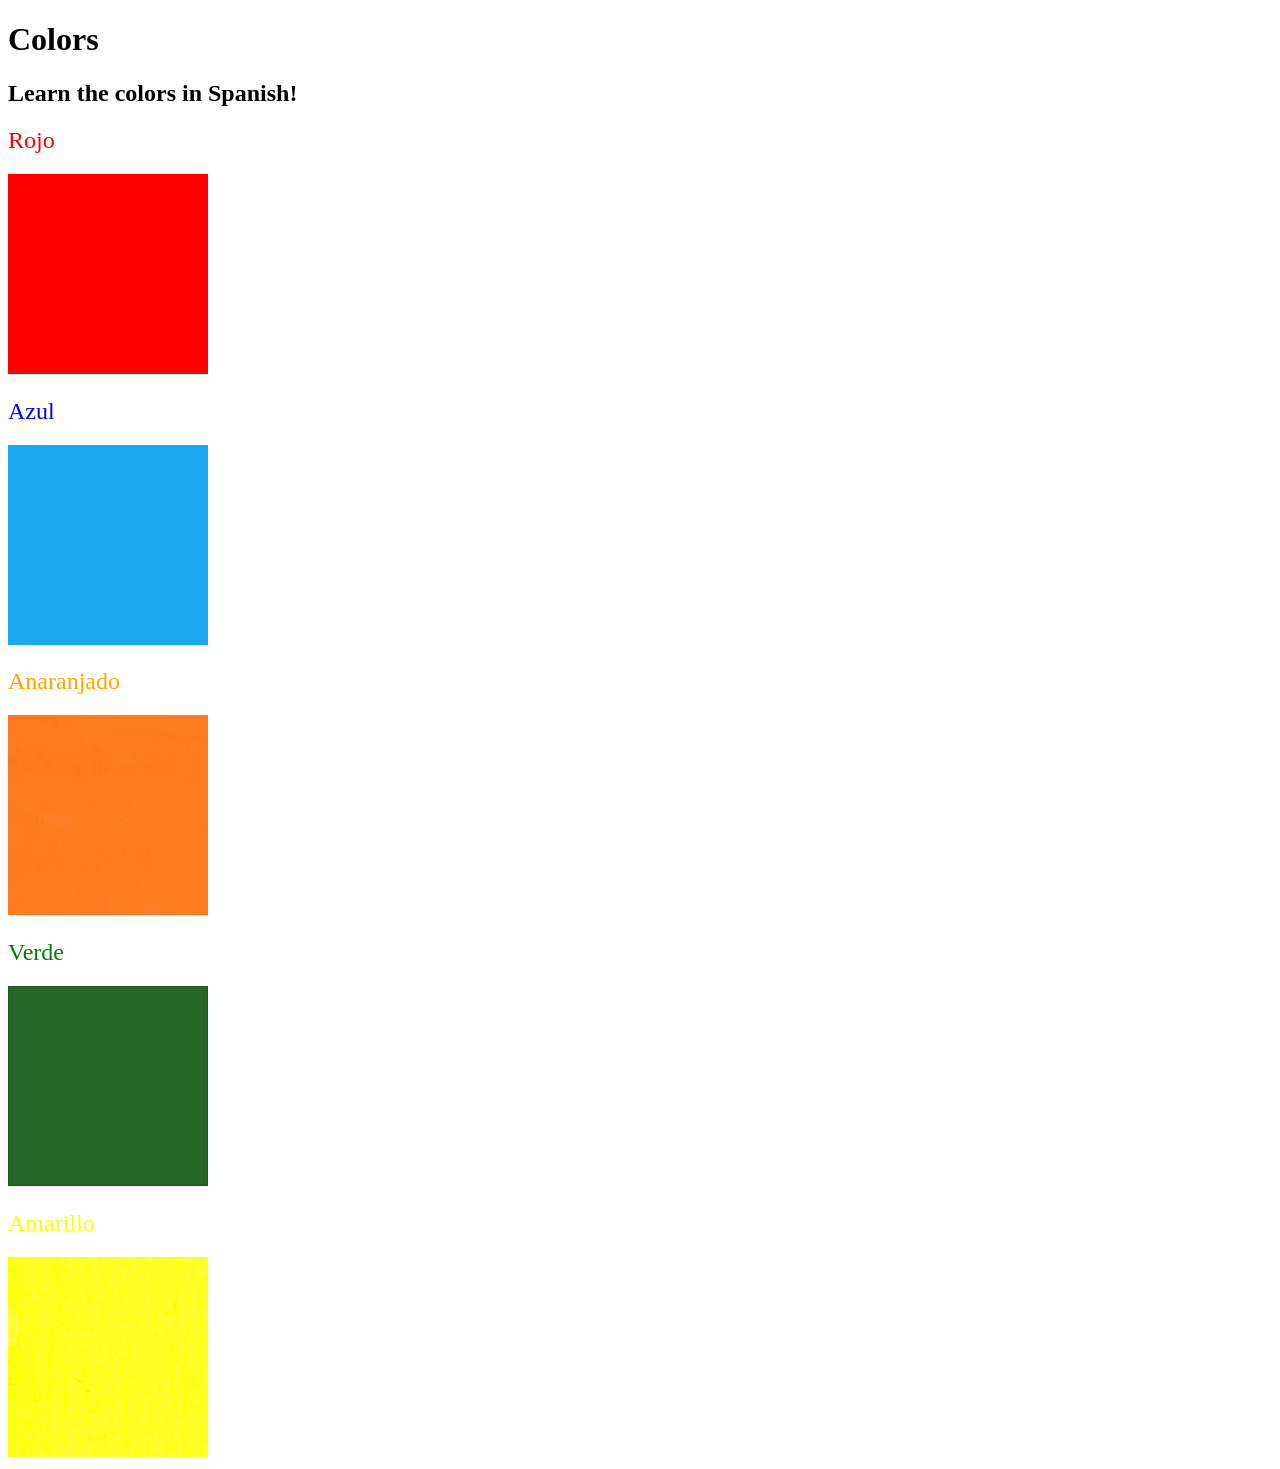
<file: 5.4 Color Vocab Project/index.html>
<!DOCTYPE html>
<html lang="en">

<head>
  <meta charset="UTF-8">
  <title>Spanish Vocabulary</title>
  <link rel="stylesheet" href="./style.css" />
</head>

<body>
  <h1>Colors</h1>
  <h2>Learn the colors in Spanish!</h2>
  <h2 class="color-title" id="red">Rojo</h2>
  <img class="color" src="./assets/images/red.png" alt="red" />

  <h2 class="color-title" id="blue">Azul</h2>
  <img src="./assets/images/blue.png" alt="blue" />

  <h2 class="color-title" id="orange">Anaranjado</h2>
  <img src="./assets/images/orange.png" alt="orange" />

  <h2 class="color-title" id="green">Verde</h2>
  <img src="./assets/images/green.png" alt="green" />

  <h2 class="color-title" id="yellow">Amarillo</h2>
  <img src="./assets/images/yellow.png" alt="yellow" />
</body>

</html>
</file>
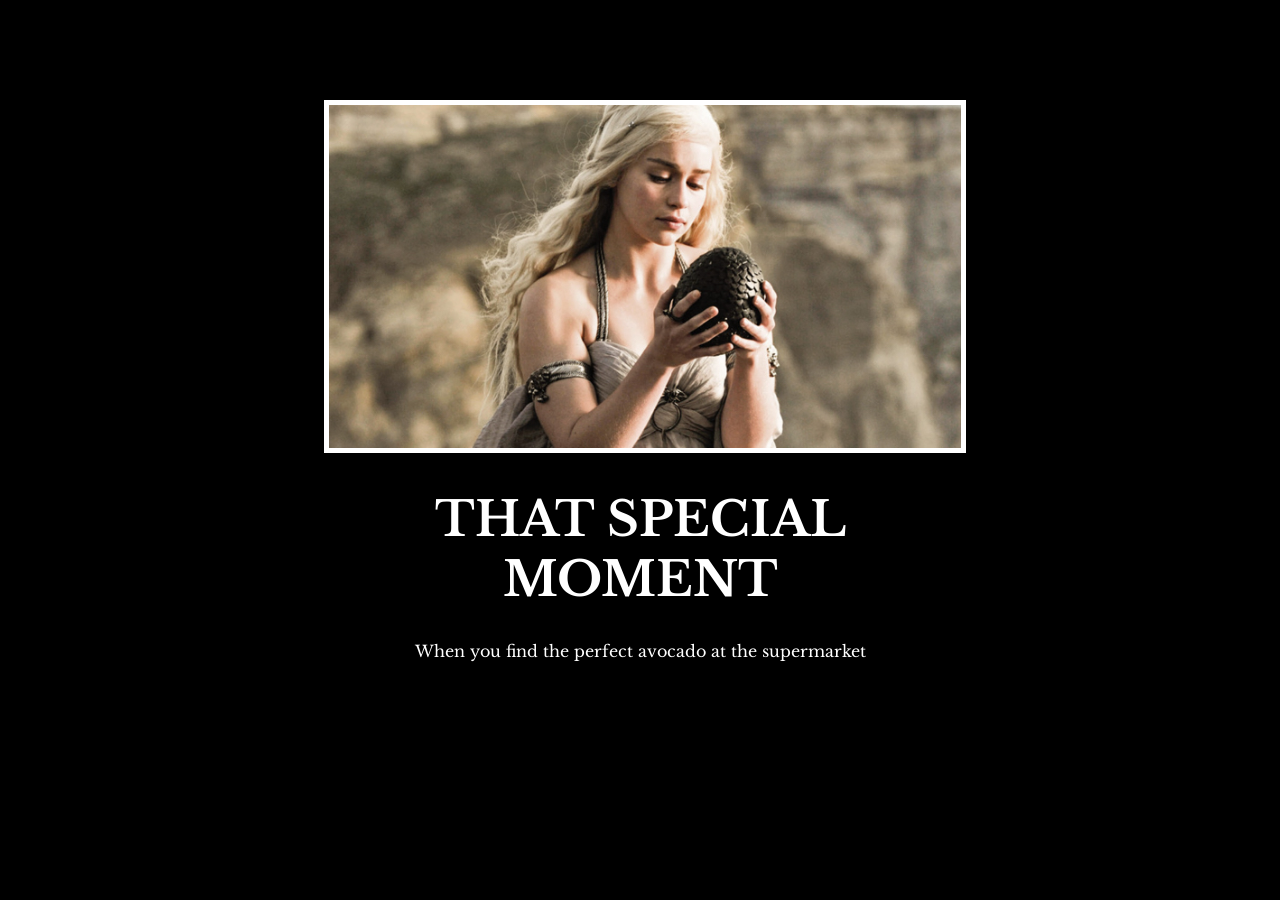
<file: 6.4 Motivation Meme Project/index.html>
<!DOCTYPE html>
<html lang="en">

<head>
  <meta charset="UTF-8">
  <title>Motivation Meme</title>
  <link rel="stylesheet" href="./style.css" />
  <link rel="preconnect" href="https://fonts.googleapis.com">
  <link rel="preconnect" href="https://fonts.gstatic.com" crossorigin>
  <link href="https://fonts.googleapis.com/css2?family=Libre+Baskerville&display=swap" rel="stylesheet">
</head>

<body>

  <div class="poster">
    <img class="motivation-img" src="./assets/images/daenerys.jpeg" src="daenerys with egg" />
    <h1>That Special Moment</h1>
    <p>When you find the perfect avocado at the supermarket</p>
  </div>
</body>

</html>
</file>
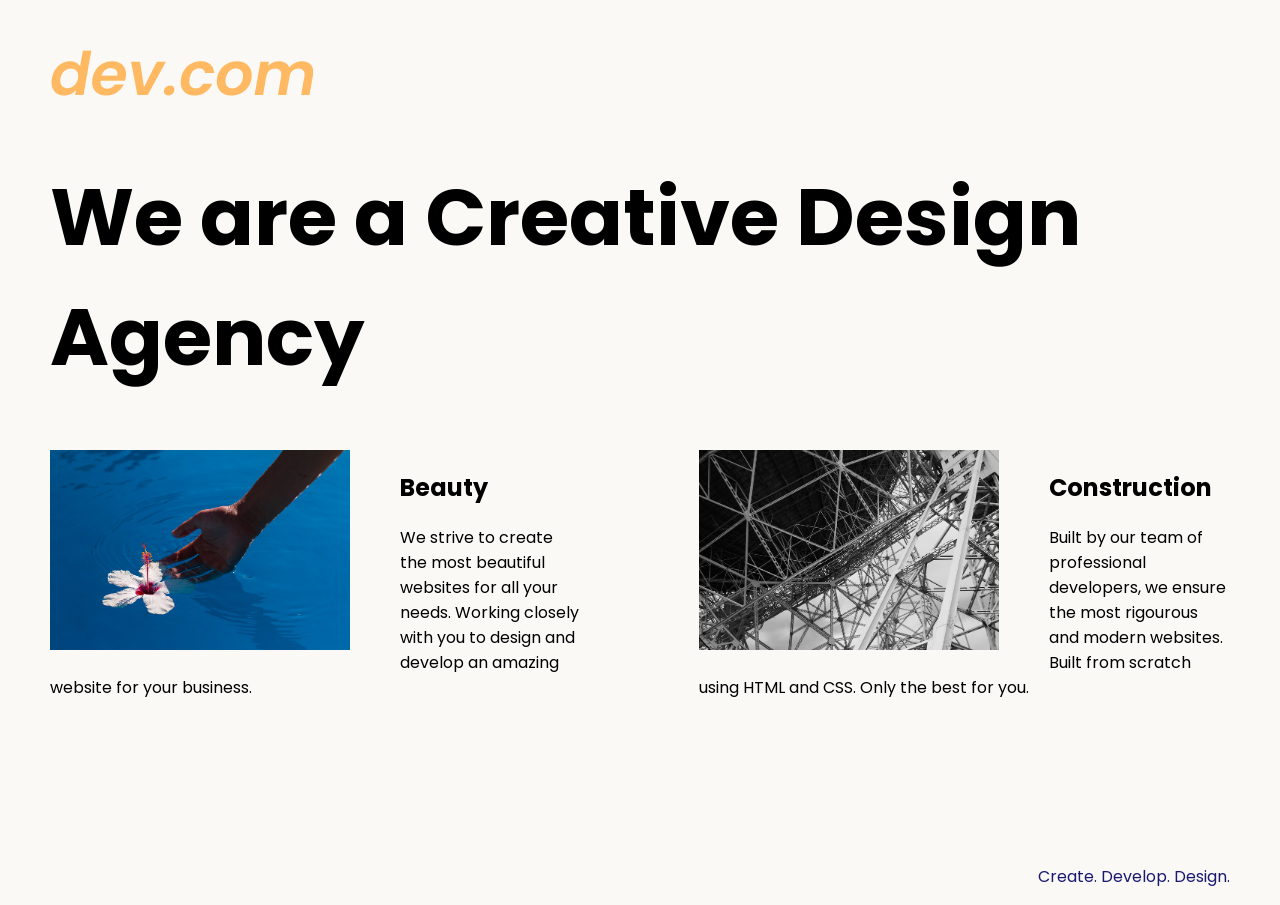
<file: 8.4 Web Design Agency Project/index.html>
<!DOCTYPE html>
<html lang="en">

<head>
  <meta charset="UTF-8">
  <meta name="viewport" content="width=device-width, initial-scale=1.0">
  <title>Agency</title>
  <link rel="stylesheet" href="./style.css">
  <link rel="preconnect" href="https://fonts.googleapis.com">
  <link rel="preconnect" href="https://fonts.gstatic.com" crossorigin>
  <link href="https://fonts.googleapis.com/css2?family=Poppins:wght@400;700&display=swap" rel="stylesheet">
</head>

<body>
  <div class="main">
    <img class="logo" src="./assets/images/logo.png" alt="logo">
    <h1>We are a Creative Design Agency</h1>
    <div class="left card"><img class="tile-image" src="./assets/images/beautiful.jpg" alt="hand and flower in water">
      <h2 class="card-title">Beauty</h2>
      <p class="card-text">We strive to create the most beautiful websites for all your needs. Working closely with you
        to
        design and
        develop an amazing website for your business.</p>
    </div>

    <div class="right card"><img class="tile-image" src="./assets/images/construction.jpg" alt="metal structure">
      <h2 class="card-title">Construction</h2>
      <p>Built by our team of professional developers, we ensure the most rigourous and modern websites. Built from
        scratch using HTML and CSS. Only the best for you.</p>
    </div>

  </div>
  <footer>
    <p>Create. Develop. Design.</p>
  </footer>
</body>

</html>
</file>
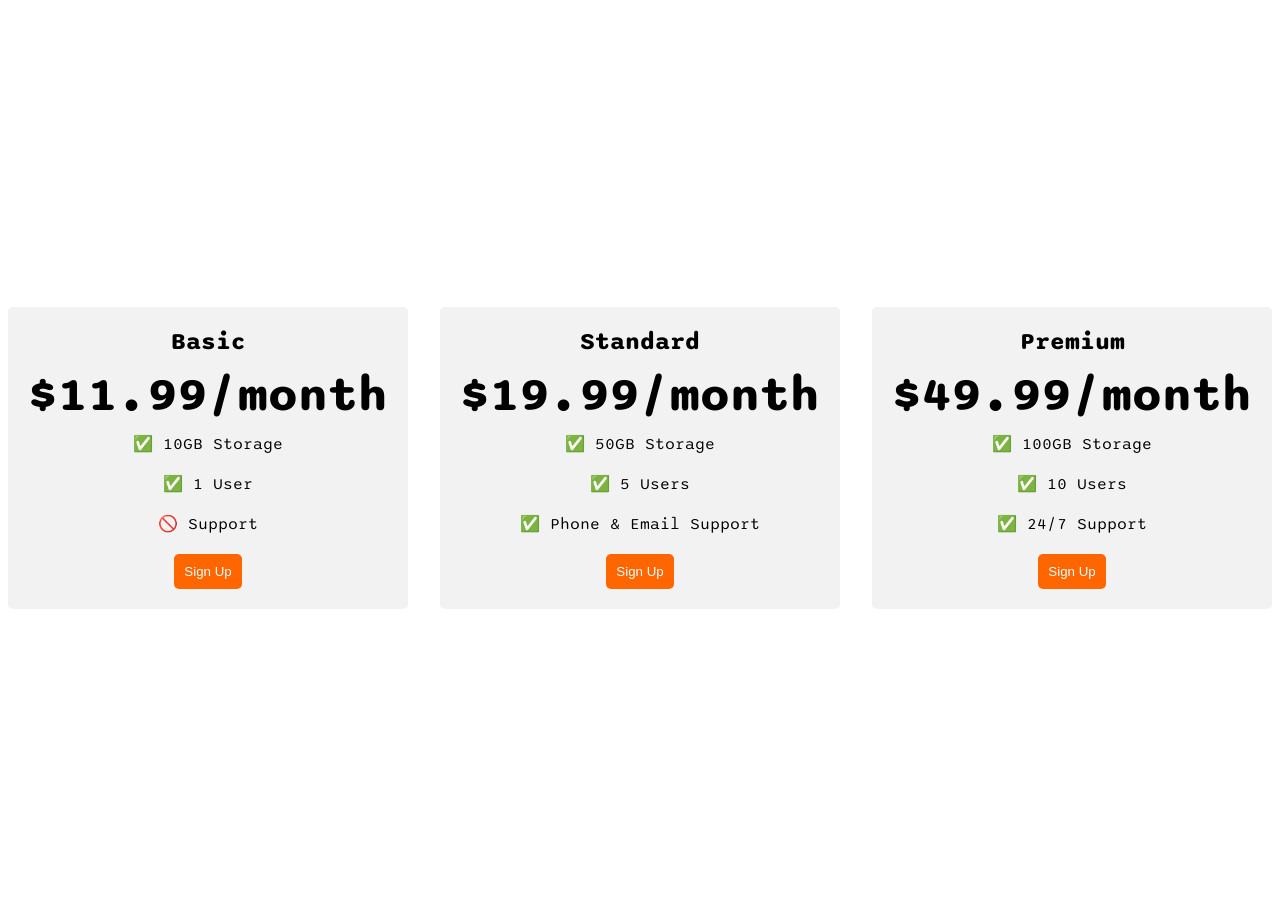
<file: 9.4 Flexbox Pricing Table Project/index.html>
<!DOCTYPE html>
<html>

<head>
  <title>Flexbox Pricing Table</title>
  <link rel="preconnect" href="https://fonts.googleapis.com">
  <link rel="preconnect" href="https://fonts.gstatic.com" crossorigin>
  <link href="https://fonts.googleapis.com/css2?family=Sono:wght@400;700&display=swap" rel="stylesheet">
  <style>
    body {
      font-family: 'Sono', sans-serif;
    }

    .pricing-container {
      display: flex;
      justify-content: center;
      align-items: center;
      height: 100vh;
      gap: 2rem;
    }

    .pricing-plan {
      flex: 1;
      max-width: 400px;
      padding: 20px;
      background-color: #f2f2f2;
      border-radius: 5px;
      text-align: center;
    }

    .plan-title {
      font-size: 24px;
      font-weight: bold;
      margin-bottom: 10px;
    }

    .plan-price {
      font-size: 48px;
      font-weight: bold;
      margin-bottom: 10px;
    }

    .plan-features {
      list-style: none;
      padding: 0;
      margin: 0;
    }

    .plan-features li {
      margin-bottom: 20px;
    }

    .plan-button {
      padding: 10px;
      background-color: #ff6600;
      color: #fff;
      border-radius: 5px;
      border: none;
    }

    @media (max-width: 1250px) {
      .pricing-container {
        flex-direction: column;
        height: 100%;
      }
    }
  </style>
</head>

<body>
  <div class="pricing-container">
    <div class="pricing-plan">
      <div class="plan-title">Basic</div>
      <div class="plan-price">$11.99/month</div>
      <ul class="plan-features">
        <li>✅ 10GB Storage</li>
        <li>✅ 1 User</li>
        <li>🚫 Support</li>
      </ul>
      <button class="plan-button">Sign Up</a>
    </div>
    <div class="pricing-plan">
      <div class="plan-title">Standard</div>
      <div class="plan-price">$19.99/month</div>
      <ul class="plan-features">
        <li>✅ 50GB Storage</li>
        <li>✅ 5 Users</li>
        <li>✅ Phone &amp; Email Support</li>
      </ul>
      <button class="plan-button">Sign Up</a>
    </div>
    <div class="pricing-plan">
      <div class="plan-title">Premium</div>
      <div class="plan-price">$49.99/month</div>
      <ul class="plan-features">
        <li>✅ 100GB Storage</li>
        <li>✅ 10 Users</li>
        <li>✅ 24/7 Support</li>
      </ul>
      <button class="plan-button">Sign Up</a>
    </div>
  </div>

</body>

</html>
</file>
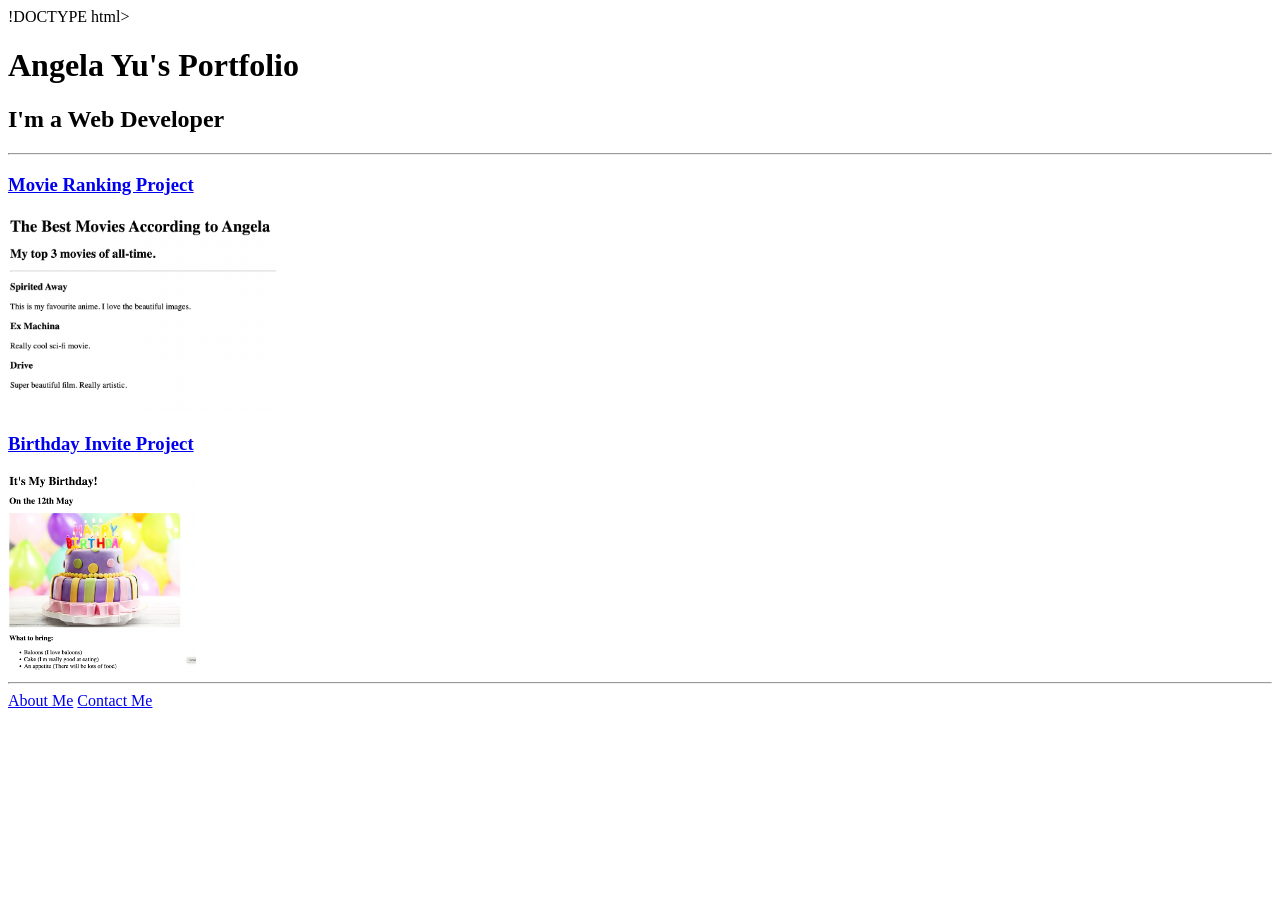
<file: 4.3+HTML+Portfolio+Project/4.3 HTML Porfolio Project/index.html>
!DOCTYPE html>
<html lang="en">

<head>
  <meta charset="UTF-8">
  <title>Angela's Portfolio</title>
</head>

<body>
  <h1>Angela Yu's Portfolio</h1>
  <h2>I'm a Web Developer</h2>
  <hr />
  <h3><a href="./public/movie-ranking.html">Movie Ranking Project</a></h3>
  <img src="./assets/images/movie-ranking.png" height="200" alt="movie ranking project preview"/>
  <h3><a href="./public/birthday-invite.html">Birthday Invite Project</a></h3>
  <img src="./assets/images/birthday-invite.png" height="200" alt="birthday invite project preview"/>
  <hr />
  <a href="./public/about.html">About Me</a>
  <a href="./public/contact.html">Contact Me</a>
</body>

</html>
</file>
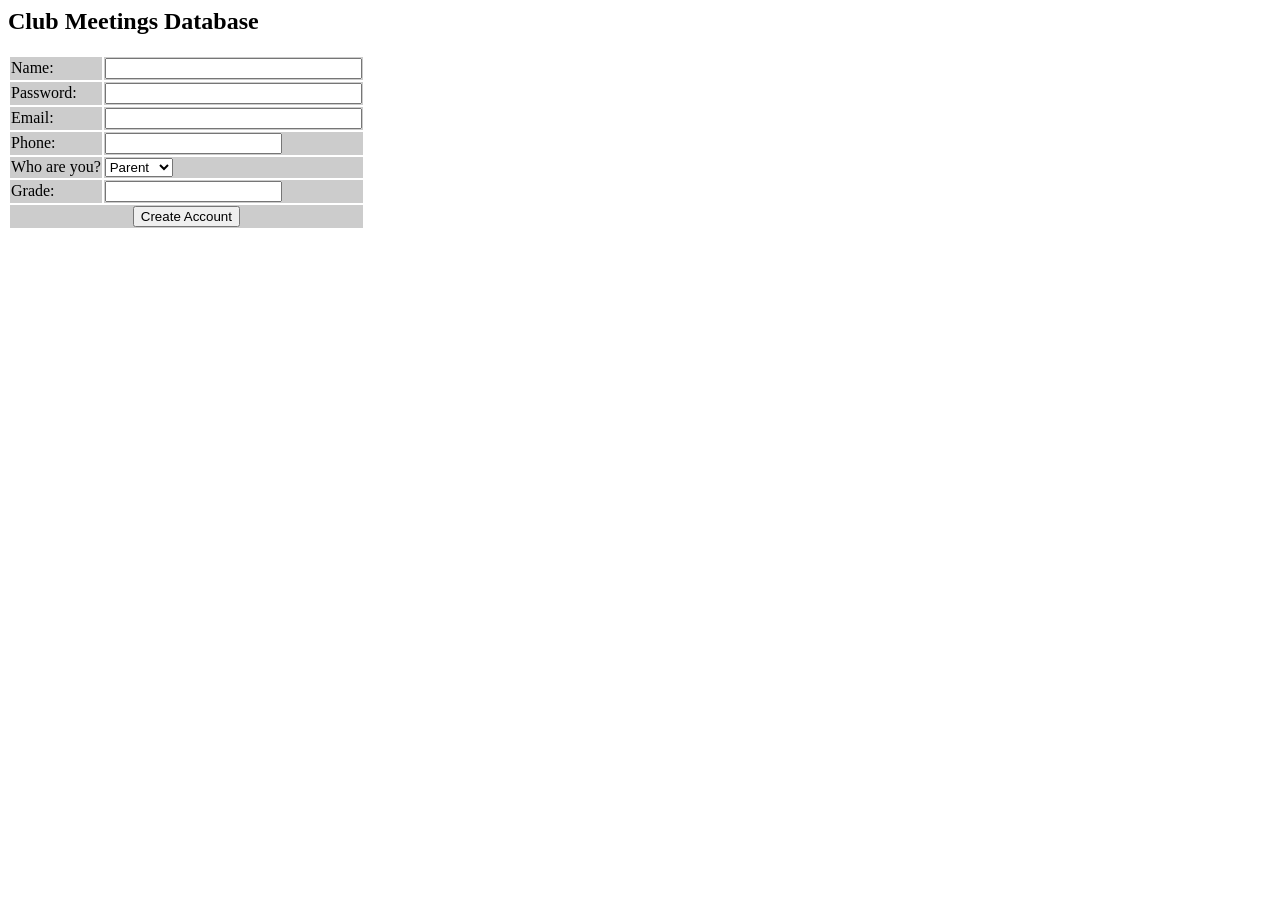
<file: Database Project/HTML Implementation/create_login.html>
<html>
<head>
  <title>Club Meetings Database</title>
</head>
<body>
<h2>Club Meetings Database</h2>

<form action="create_login.php" method="post">
<table border="0">
<tr bgcolor="#cccccc">
  <td>Name:</td>
  <td align="left"><input type="text" name="name" size="30" maxlength="30" required/></td>
</tr>
<tr bgcolor="#cccccc">
  <td>Password:</td>
  <td align="left"><input type="password" name="password" size="30" maxlength="20" required/></td>
</tr>
<tr bgcolor="#cccccc">
  <td>Email:</td>
  <td align="left"><input type="text" name="email" size="30" maxlength="100" required/></td>
</tr>
<tr bgcolor="#cccccc">
  <td>Phone:</td>
  <td align="left"><input type="number" name="phone" size="30" maxlength="10" required/></td>
</tr>
<tr bgcolor="#cccccc">
    <td>Who are you?</td>
    <td align="left"><select name="usertype" id="usertype" required>
        <option value="parent">Parent</option>
        <option value="student">Student</option>
    </select></td>
  </tr>
  <tr bgcolor="#cccccc">
    <td>Grade:</td>
    <td align="left"><input type="number" name="grade" size="30" maxlength="2" required/></td>
  </tr>
  
  

<tr bgcolor="#cccccc">
  <td colspan="2" align="center"><input type="submit" value="Create Account"/></td>
</tr>
</table>
</form>

</body>
</html>
</file>
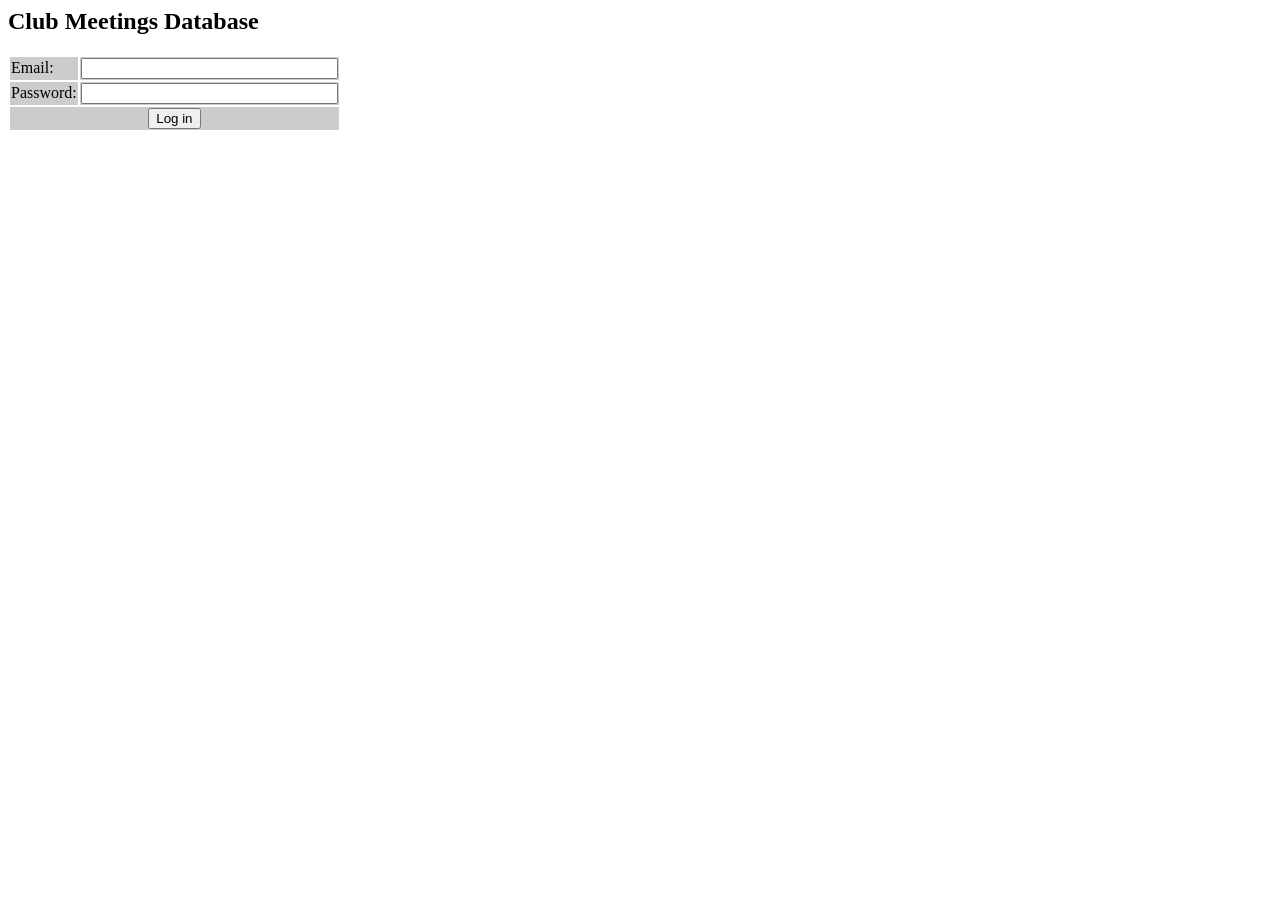
<file: Database Project/HTML Implementation/login.html>
<html>
<head>
  <title>Club Meetings Database</title>
</head>
<body>
<h2>Club Meetings Database</h2>

<form action="login.php" method="post">
<table border="0">

<tr bgcolor="#cccccc">
  <td>Email:</td>
  <td align="left"><input type="text" name="email" size="30" maxlength="100" required/></td>
</tr>

<tr bgcolor="#cccccc">
  <td>Password:</td>
  <td align="left"><input type="password" name="password" size="30" maxlength="20" required/></td>
</tr>


<tr bgcolor="#cccccc">
  <td colspan="2" align="center"><input type="submit" value="Log in"/></td>
</tr>
</table>
</form>

</body>
</html>
</file>
<file: 5.4 Color Vocab Project/style.css>
img {
    height: 200px;
    width: 200px;
  }
  
  .color-title {
    font-weight: normal;
  }
  
  #red {
    color: red;
  }
  
  #blue {
    color: blue;
  }
  
  #orange {
    color: orange;
  }
  
  #green {
    color: green;
  }
  
  #yellow {
    color: yellow;
  }
</file>
<file: 6.4 Motivation Meme Project/style.css>
body 
{
    background-color: black;
}
  h1 
  {
    text-transform: uppercase;
    font-size: 3rem;
  }
  
  .poster 
  {
    width: 50%;
    margin-left: 25%;
    margin-top: 100px;
    color: white;
    font-family: "Libre Baskerville", serif;
    text-align: center;
  }
  
  .motivation-img {
    border: 5px solid white;
    width: 100%;
  }
</file>
<file: 8.4 Web Design Agency Project/style.css>
body {
  font-family: "Poppins", sans-serif;
  margin: 50px 50px 0 50px;
  background-color: #faf9f6;
  display: flex;
  flex-direction: column;
  min-height: 95vh;
}
.main {
  flex: 1;
}

h1 {
  font-size: 5rem;
}

footer {
  text-align: right;
  color: midnightblue;
}

.tile-image {
  height: 200px;
  float: left;
  margin-right: 50px;
}

.card {
  width: 45%;
}

.left {
  float: left;
}

.right {
  float: right;
}

.creative {
  color: midnightblue;
}

@media (max-width: 680px) {
  .logo {
    width: 100px;
  }

  h1 {
    font-size: 3.5rem;
    text-align: center;
  }

  .card {
    width: 100%;
    display: block;
    margin-bottom: 30px;
    text-align: justify;
  }

  .card img {
    margin-bottom: 10px;
    width: 100%;
    display: inline;
    object-fit: cover;
  }
}
</file>
